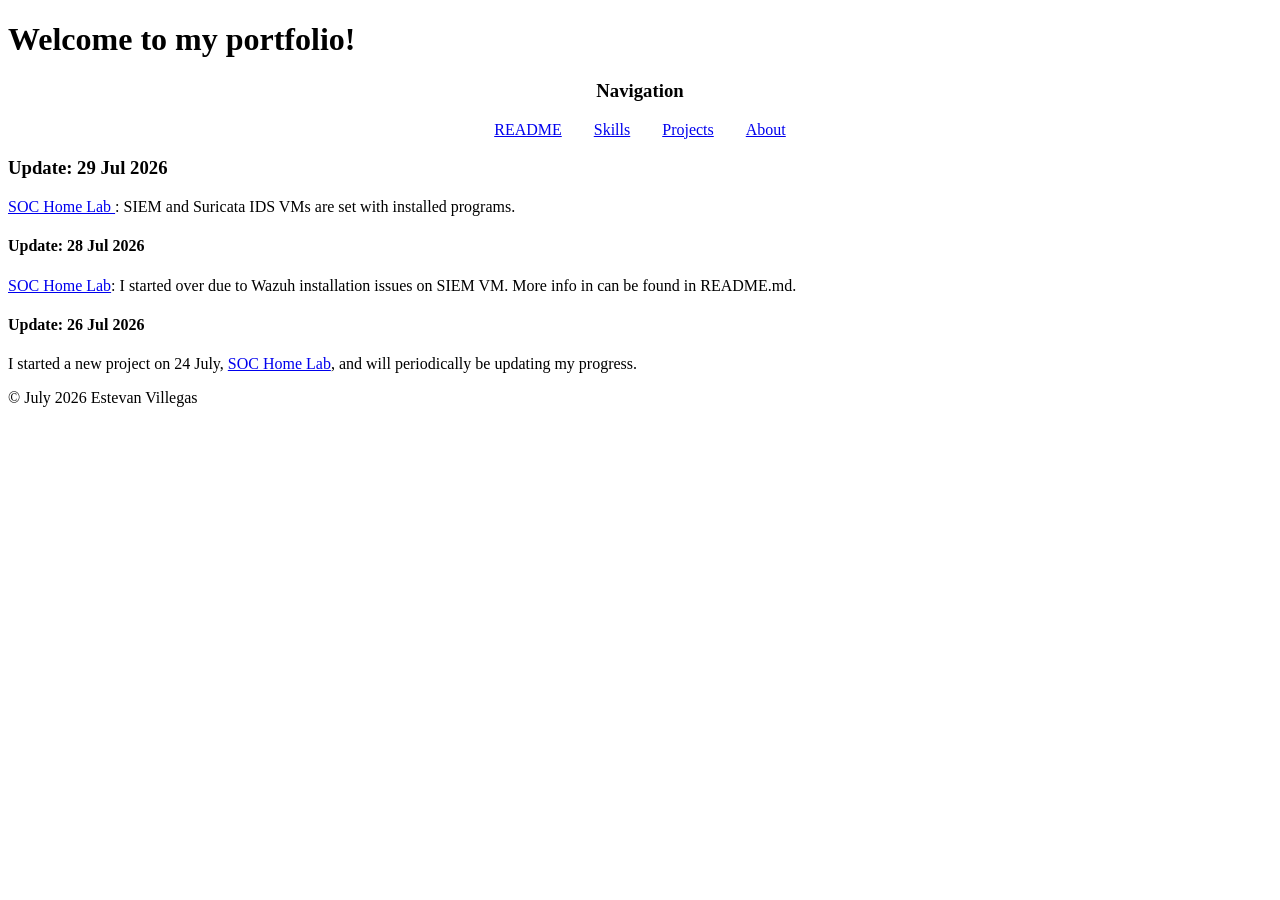
<file: index.html>
<!DOCTYPE html>
<html lang="en">
<head>
    <meta charset="utf-8">
    <title>Home</title>
    <link rel="stylesheet" href="/css/styles.css" />
</head>
<body>
    <h1>Welcome to my portfolio!</h1>
    <div class="nav-box">
        <h3 class="centered">Navigation</h3>
        <div class="center-nav">
            <a href="/README.md">README</a> 
            <a href="/skills.html">Skills</a> 
            <a href="/projects">Projects</a> 
            <a href="/about.html">About</a> 
        </div>
    </div>
    <div>
        <h3>Update: 29 Jul 2026</h3>
        <p>
            <a href="https://github.com/eville92/eville92.github.io/tree/main/projects/soc-home-lab" target="_blank">
                SOC Home Lab
            </a>: SIEM and Suricata IDS VMs are set with installed programs. 
        </p>
    </div>
    <div>
        <h4>Update: 28 Jul 2026</h4>
        <p>
            <a href="https://github.com/eville92/eville92.github.io/tree/main/projects/soc-home-lab" target="_blank">
            SOC Home Lab</a>: I started over due to Wazuh installation issues on SIEM VM. More info in can be found in README.md. 
        </p>
    </div>
    <div>
        <h4>Update: 26 Jul 2026</h4>
        <p>
            I started a new project on 24 July, <a href="https://github.com/eville92/eville92.github.io/tree/main/projects/soc-home-lab" target="_blank">
            SOC Home Lab</a>, and will periodically be updating my progress.
        </p>
    </div>
    <footer>
        <p>&copy; July 2026 Estevan Villegas</p>
    </footer>
</body>
</html>
</file>
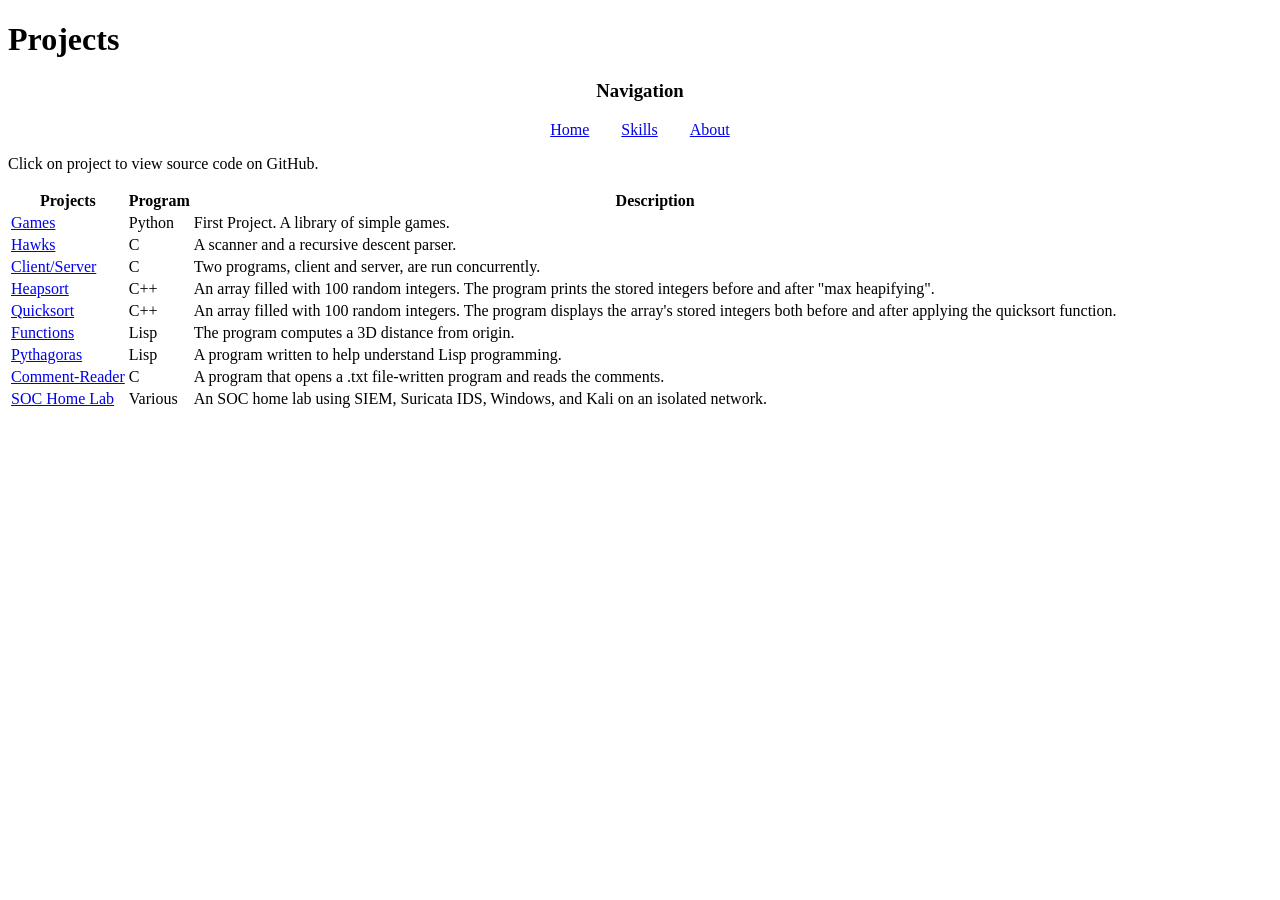
<file: projects/index.html>
<!DOCTYPE html>
<html lang="en">
<head>
    <meta charset="utf-8">
    <title>Projects</title>
    <link rel="stylesheet" href="/css/styles.css" />
</head>
<body>
    <h1>Projects</h1>
    <div class="nav-box">
        <h3 class="centered">Navigation</h3>
        <div class="center-nav">
            <a href="/index.html">Home</a> 
            <a href="/skills.html">Skills</a>  
            <a href="/about.html">About</a> 
        </div>
    </div>
    <div>
        <p>Click on project to view source code on GitHub.</p>
        <table>
            <tr>
                <!-- row 0 -->
                <th>Projects</th>       <!-- col 0 -->
                <th>Program</th>        <!-- col 1 -->
                <th>Description</th>    <!-- col 2 -->
            </tr>
            <tr>
                <!-- row 1 -->
                <td>
                    <a href="https://github.com/eville92/eville92.github.io/tree/main/projects/games" target="_blank">
                        Games
                    </a>
                </td>
                <td>Python</td>
                <td>First Project. A library of simple games.</td>
            </tr>
            <tr>
                <!-- row 2 -->
                <td>
                    <a href="https://github.com/eville92/eville92.github.io/tree/main/projects/hawks" target="_blank">
                        Hawks
                    </a>
                </td>
                <td>C</td>
                <td>A scanner and a recursive descent parser.</td>
            </tr>
            <tr>
                <!-- row 3 -->
                <td>
                    <a href="https://github.com/eville92/eville92.github.io/tree/main/projects/client-server" target="_blank">
                        Client/Server
                    </a>
                </td>
                <td>C</td>
                <td>Two programs, client and server, are run concurrently.</td>
            </tr>
            <tr>
                <!-- row 4 -->
                <td>
                    <a href="https://github.com/eville92/eville92.github.io/tree/main/projects/heapsort" target="_blank">
                        Heapsort
                    </a>
                </td>
                <td>C++</td>
                <td>An array filled with 100 random integers. The program prints the stored integers before and after "max heapifying".</td>
            </tr>
            <tr>
                <!-- row 5 -->
                <td>
                    <a href="https://github.com/eville92/eville92.github.io/tree/main/projects/quicksort" target="_blank">
                        Quicksort
                    </a>
                </td>
                <td>C++</td>
                <td>An array filled with 100 random integers. The program displays the array's stored integers both before and after applying the quicksort function.</td>
            </tr>
            <tr>
                <!-- row 6 -->
                <td>
                    <a href="https://github.com/eville92/eville92.github.io/tree/main/projects/functions" target="_blank">
                        Functions
                    </a>
                </td>
                <td>Lisp</td>
                <td>The program computes a 3D distance from origin.</td>
            </tr>
            <tr>
                <!-- row 7 -->
                <td>
                    <a href="https://github.com/eville92/eville92.github.io/tree/main/projects/pythagoras" target="_blank">
                        Pythagoras
                    </a>
                </td>
                <td>Lisp</td>
                <td>A program written to help understand Lisp programming. </td>
            </tr>
            <tr>
                <!-- row 8 -->
                <td>
                    <a href="https://github.com/eville92/eville92.github.io/tree/main/projects/comment-reader" target="_blank">
                        Comment-Reader
                    </a>
                </td>
                <td>C</td>
                <td>A program that opens a .txt file-written program and reads the comments.</td>
            </tr>
            <tr>
                <!-- row 9 -->
                <td>
                    <a href="https://github.com/eville92/eville92.github.io/tree/main/projects/soc-home-lab" target="_blank">
                        SOC Home Lab
                    </a>
                </td>
                <td>Various</td>
                <td>An SOC home lab using SIEM, Suricata IDS, Windows, and Kali on an isolated network.</td>
            </tr>
        </table>
    </div>
</body>
</html>
</file>
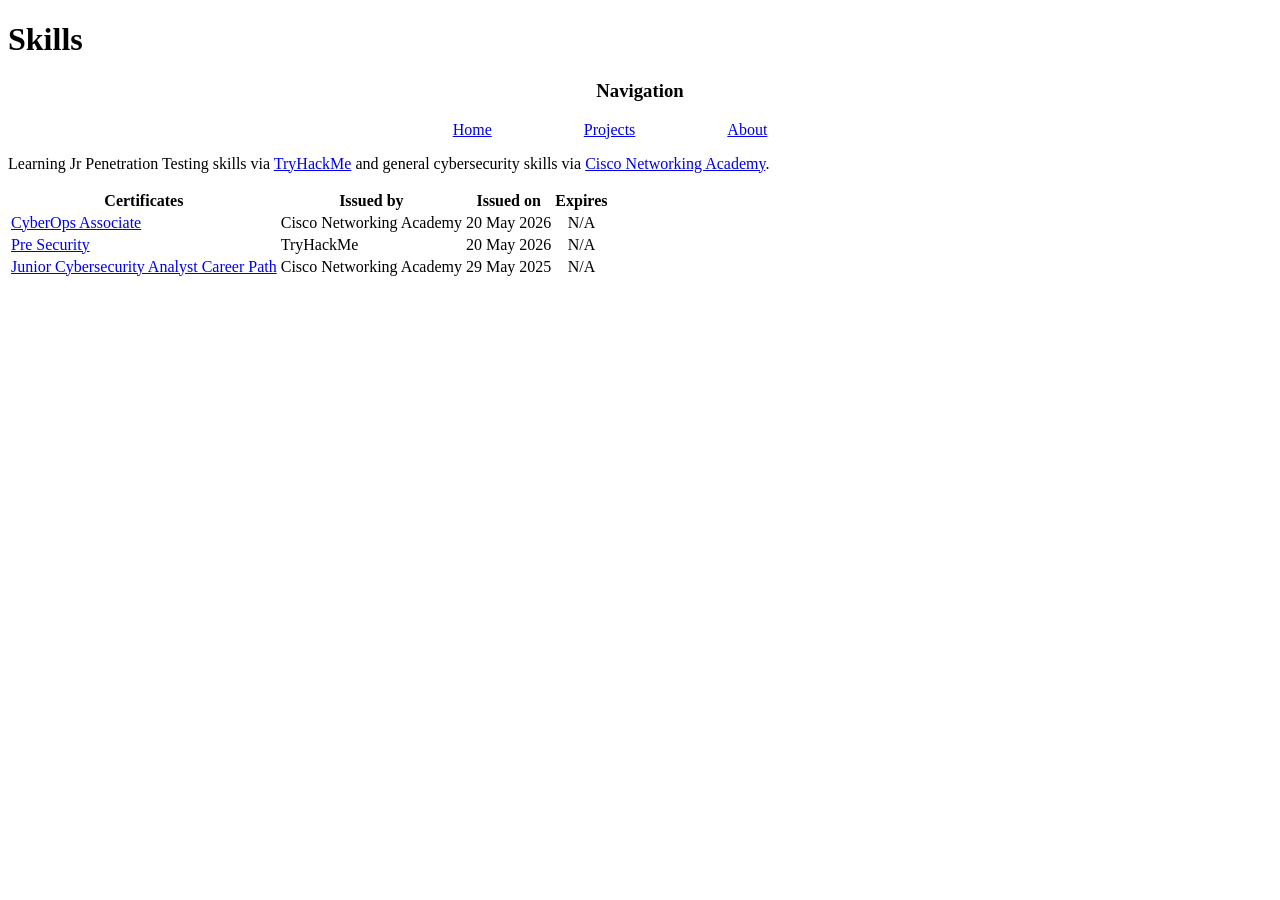
<file: skills/index.html>
<!DOCTYPE html>
<html lang="en">
<head>
    <meta charset="utf-8">
    <title>Skills</title>
    <link rel="stylesheet" href="/css/styles.css" />
</head>
<body>
    <h1>Skills</h1>
    <div class="nav-box">
        <h3 class="centered">Navigation</h3>
        <div class="center-nav">
            <a href="/index.html">Home</a> &nbsp; &nbsp; &nbsp; &nbsp;
            <a href="/projects">Projects</a> &nbsp; &nbsp; &nbsp; &nbsp;
            <a href="/about.html">About</a> &nbsp; &nbsp; &nbsp; &nbsp;
        </div>
    </div>
    <div>
        <p>Learning Jr Penetration Testing skills via <a href="https://tryhackme.com/">TryHackMe</a> and general cybersecurity skills via <a href="https://www.netacad.com">Cisco Networking Academy</a>.</p>
        <table>
            <tr>
                <th>Certificates</th>
                <th>Issued by</th>
                <th>Issued on</th>
                <th>Expires</th>
            </tr>
            <tr>
                <td><a href="https://www.credly.com/badges/6db1e160-53c6-4b53-90df-b25aaab2528d/public_url">CyberOps Associate</a></td>
                <td>Cisco Networking Academy</td>
                <td style="text-align: center;">20 May 2026</td>
                <td style="text-align: center;">N/A</td>
            </tr>
            <tr>
                <td><a href="https://tryhackme-certificates.s3-eu-west-1.amazonaws.com/THM-I2P3BDLHP8.pdf">Pre Security</a></td>
                <td>TryHackMe</td>
                <td style="text-align: center;">20 May 2026</td>
                <td style="text-align: center;">N/A</td>
            </tr>
            <tr>
                <td><a href="https://www.credly.com/badges/4d16bca9-6666-422a-b721-4ad248a3cea8/public_url">Junior Cybersecurity Analyst Career Path</a></td>
                <td>Cisco Networking Academy</td>
                <td style="text-align: center;">29 May 2025</td>
                <td style="text-align: center;">N/A</td>
            </tr>
        </table>
    </div>
</body>
</html>
</file>
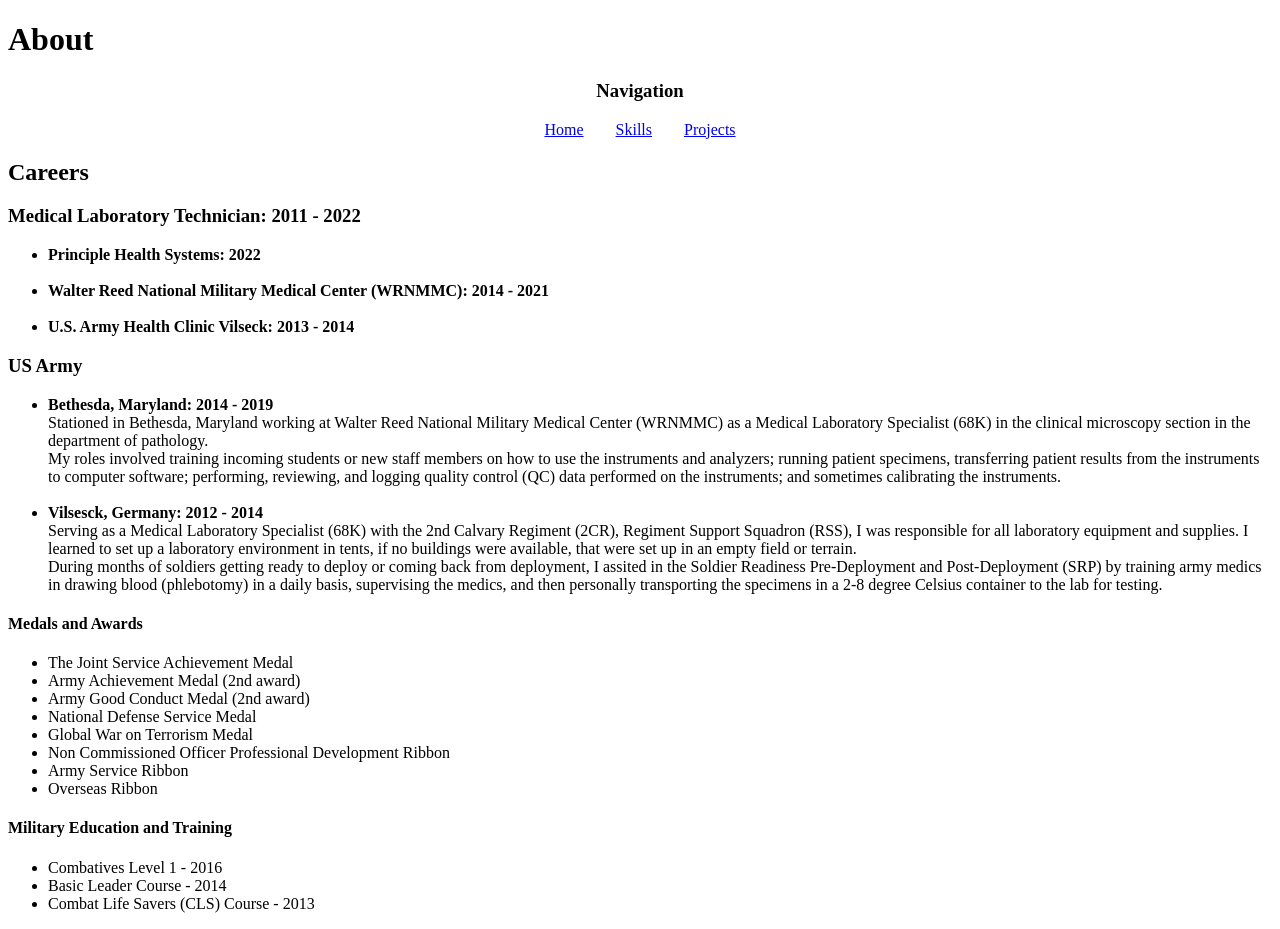
<file: about.html>
<!DOCTYPE html>
<html lang="en">
<head>
    <meta charset="utf-8">
    <title>About</title>
    <link rel="stylesheet" href="/css/styles.css" />
</head>
<body>
    <h1>About</h1>
    <p></p>
    <p></p>
    <div class="nav-box">
        <h3 class="centered">Navigation</h3>
        <div class="center-nav">
            <a href="/index.html">Home</a> 
            <a href="/skills.html">Skills</a> 
            <a href="/projects">Projects</a> 
        </div>
    </div>
    <div>
        <h2>Careers</h2>
        <div>
            <h3>Medical Laboratory Technician: 2011 - 2022</h3>
            <ul>
                <li><b>Principle Health Systems: 2022</b></li>
                <br /> <!-- blank space -->
                <li><b>Walter Reed National Military Medical Center (WRNMMC): 2014 - 2021</b></li>
                <br /> <!-- blank space -->
                <li><b>U.S. Army Health Clinic Vilseck: 2013 - 2014</b></li>
            </ul>
        </div>
        <div>
            <h3>US Army</h3>
            <ul>
                <li><b>Bethesda, Maryland: 2014 - 2019</b></li>
                Stationed in Bethesda, Maryland working at Walter Reed National Military Medical Center (WRNMMC)
                as a Medical Laboratory Specialist (68K) in the clinical microscopy section in the department of pathology.
                <br />
                My roles involved training incoming students or new staff members on how to use the instruments and analyzers;
                running patient specimens, transferring patient results from the instruments to computer software;
                performing, reviewing, and logging quality control (QC) data performed on the instruments;
                and sometimes calibrating the instruments.
                <br />
                <br /> <!-- blank space -->
                <li><b>Vilsesck, Germany: 2012 - 2014</b></li>
                Serving as a Medical Laboratory Specialist (68K) with the 2nd Calvary Regiment (2CR), Regiment Support Squadron (RSS),
                I was responsible for all laboratory equipment and supplies. I learned to set up a laboratory environment in tents,
                if no buildings were available, that were set up in an empty field or terrain.
                <br />
                During months of soldiers getting ready to deploy or coming back from deployment, I assited in the Soldier Readiness
                Pre-Deployment and Post-Deployment (SRP) by training army medics in drawing blood (phlebotomy) in a daily basis,
                supervising the medics, and then personally transporting the specimens in a 2-8 degree Celsius container to the
                lab for testing.
                <br />
            </ul>
        </div>
        <div>
            <h4>Medals and Awards</h4>
            <ul>
                <li>The Joint Service Achievement Medal</li>
                <li>Army Achievement Medal (2nd award)</li>
                <li>Army Good Conduct Medal (2nd award)</li>
                <li>National Defense Service Medal</li>
                <li>Global War on Terrorism Medal</li>
                <li>Non Commissioned Officer Professional Development Ribbon</li>
                <li>Army Service Ribbon</li>
                <li>Overseas Ribbon</li>
            </ul>
            <h4>Military Education and Training</h4>
            <ul>
                <li>Combatives Level 1 - 2016</li>
                <li>Basic Leader Course - 2014</li>
                <li>Combat Life Savers (CLS) Course - 2013</li>
            </ul>
        </div>
    </div> 
</body>
</html>
</file>
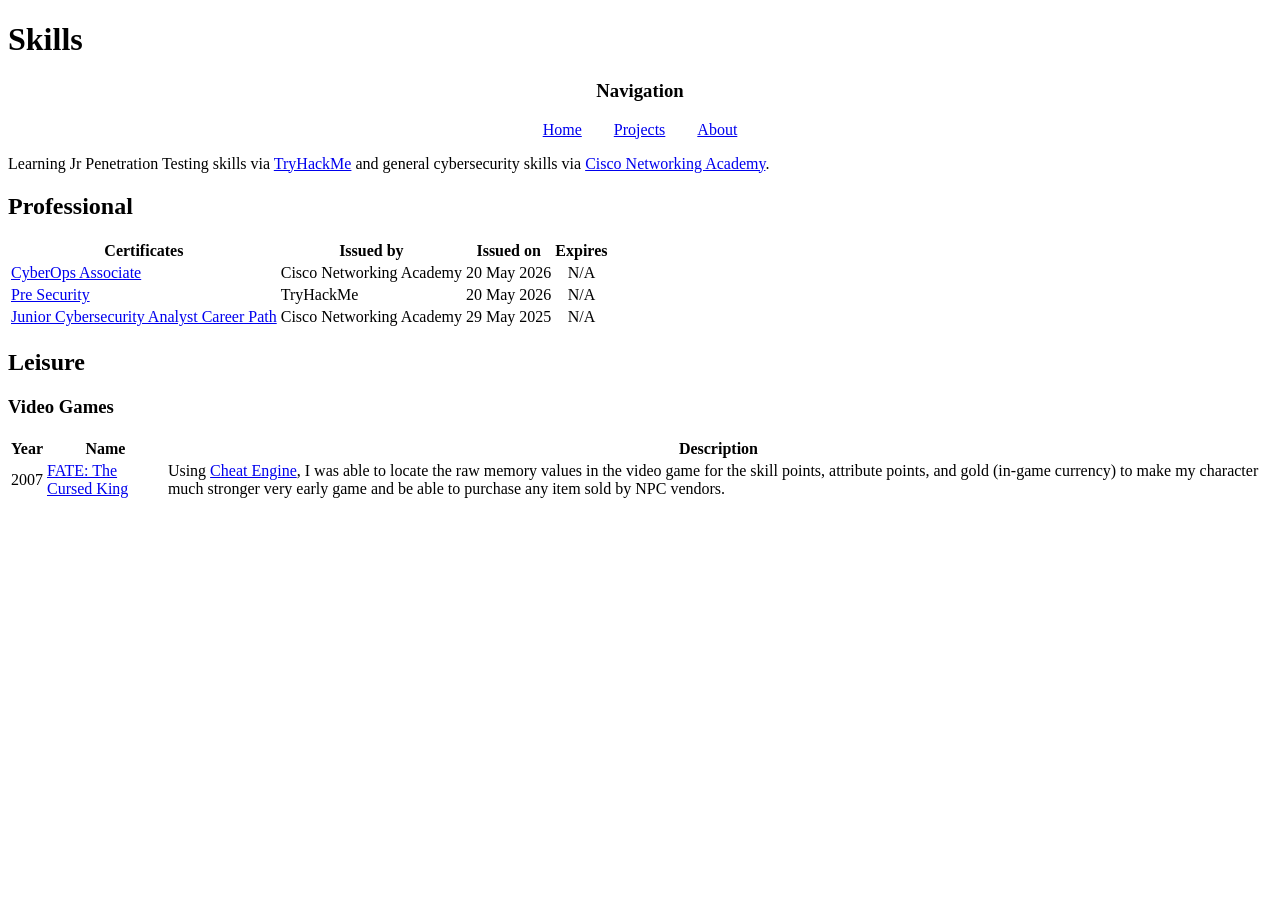
<file: skills.html>
<!DOCTYPE html>
<html lang="en">
<head>
    <meta charset="utf-8">
    <title>Skills</title>
    <link rel="stylesheet" href="/css/styles.css" />
</head>
<body>
    <h1>Skills</h1>
    <div class="nav-box">
        <h3 class="centered">Navigation</h3>
        <div class="center-nav">
            <a href="/index.html">Home</a> 
            <a href="/projects">Projects</a> 
            <a href="/about.html">About</a> 
        </div>
    </div>
    <div>
        <p>Learning Jr Penetration Testing skills via <a href="https://tryhackme.com/">TryHackMe</a> and general cybersecurity skills via <a href="https://www.netacad.com">Cisco Networking Academy</a>.</p>
    </div>
    <section>
        <h2>Professional</h2>
        <table>
            <tr>
                <th>Certificates</th>
                <th>Issued by</th>
                <th>Issued on</th>
                <th>Expires</th>
            </tr>
            <tr>
                <td><a href="https://www.credly.com/badges/6db1e160-53c6-4b53-90df-b25aaab2528d/public_url">CyberOps Associate</a></td>
                <td>Cisco Networking Academy</td>
                <td style="text-align: center;">20 May 2026</td>
                <td style="text-align: center;">N/A</td>
            </tr>
            <tr>
                <td><a href="https://tryhackme-certificates.s3-eu-west-1.amazonaws.com/THM-I2P3BDLHP8.pdf">Pre Security</a></td>
                <td>TryHackMe</td>
                <td style="text-align: center;">20 May 2026</td>
                <td style="text-align: center;">N/A</td>
            </tr>
            <tr>
                <td><a href="https://www.credly.com/badges/4d16bca9-6666-422a-b721-4ad248a3cea8/public_url">Junior Cybersecurity Analyst Career Path</a></td>
                <td>Cisco Networking Academy</td>
                <td style="text-align: center;">29 May 2025</td>
                <td style="text-align: center;">N/A</td>
            </tr>
        </table>
    </section>
    <section>
        <h2>Leisure</h2>
        <section>
            <h3>Video Games</h3>
            <table>
                <tr> <!-- row 0 -->
                    <th>Year</th>           <!-- col 0 -->
                    <th>Name</th>           <!-- col 1 -->
                    <th>Description</th>    <!-- col 2 -->
            
                </tr>
                <tr> <!-- row 1 -->
                    <td>2007</td>
                    <td><a href="https://www.wildtangent.com/p/action/fate-the-cursed-king" target="_blank">
                        FATE: The Cursed King</a></td>
                    <td>
                        Using <a href="https://www.cheatengine.org/" target="_blank">Cheat Engine</a>, I was able to locate the raw
                        memory values in the video game for the skill points, attribute points, and gold (in-game currency) to make 
                        my character much stronger very early game and be able to purchase any item sold by NPC vendors.
                    </td>
                </tr>
            </table>
        </section>
    </section>
</body>
</html>
</file>
<file: css/styles.css>
.center-nav {
    display: flex;
    justify-content: center;
    gap: 2rem;
}

.centered {
    text-align: center;
}
</file>
